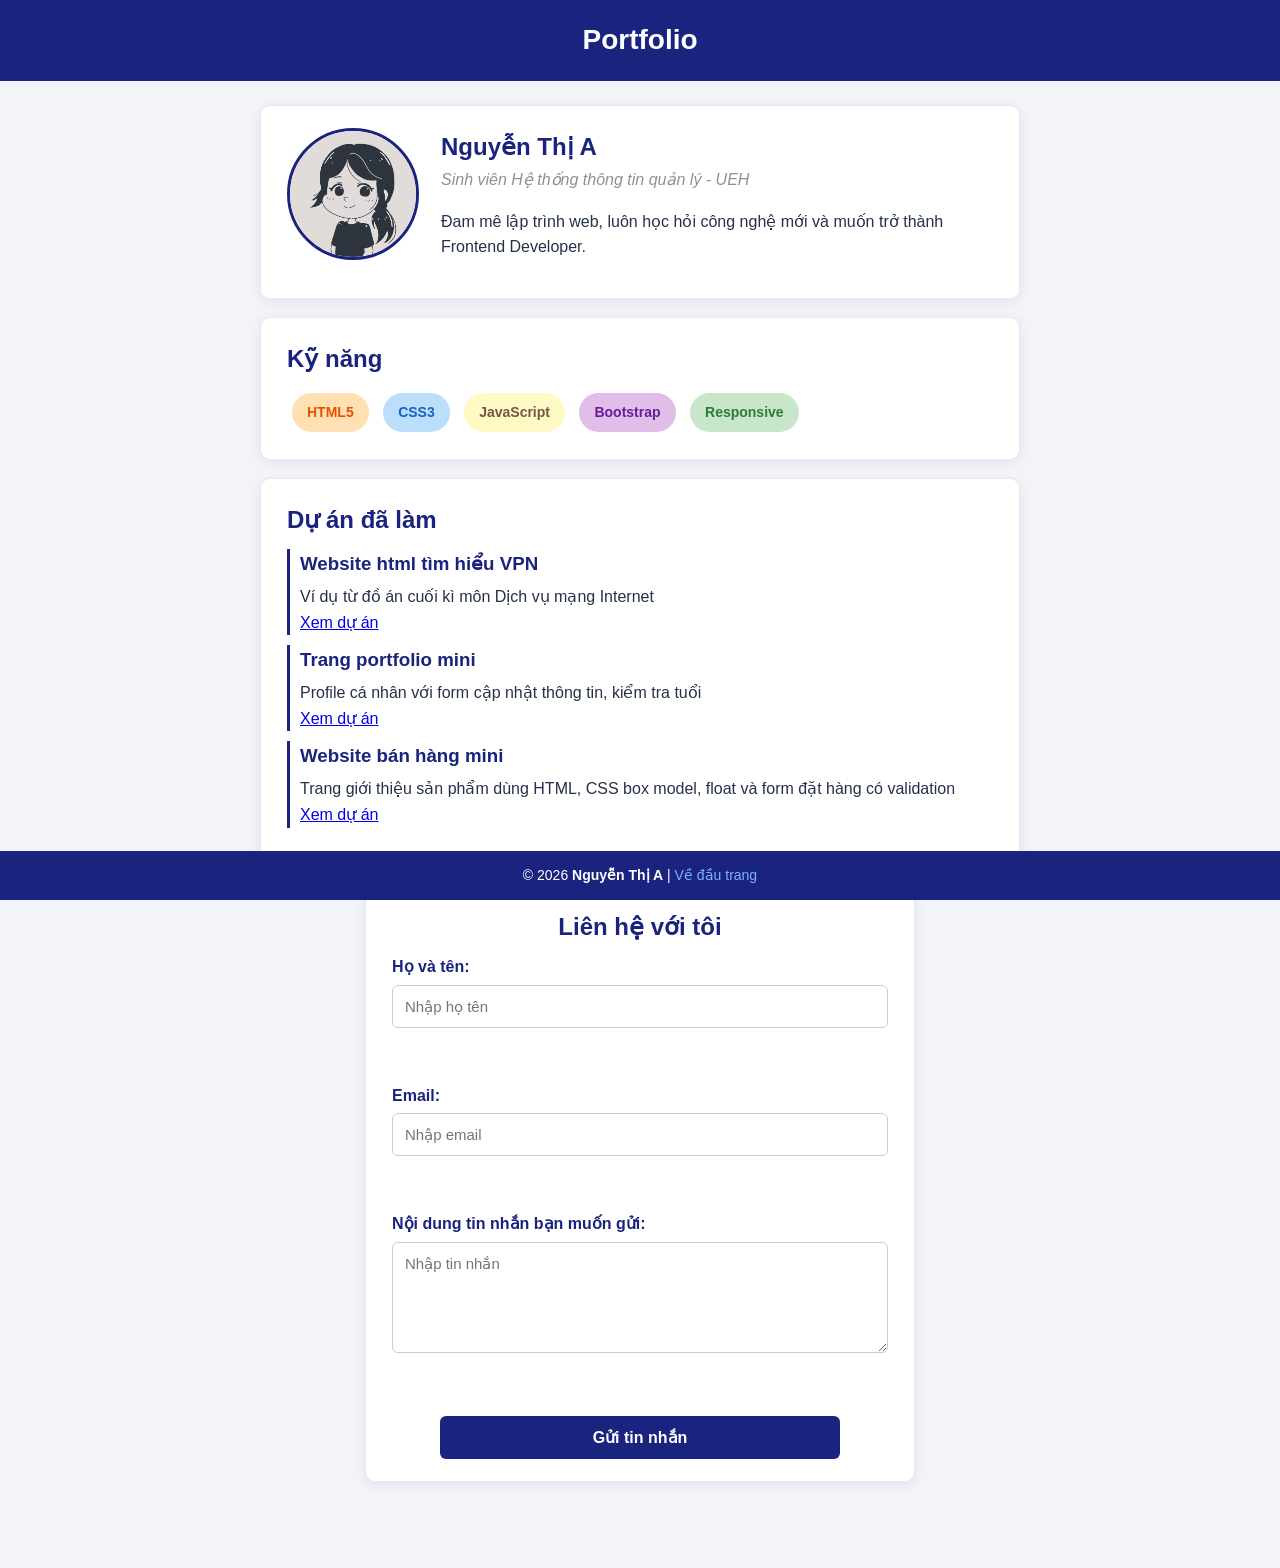
<file: index.html>
<!DOCTYPE html>
<html lang="vi">
	<head>
		<meta charset="UTF-8">
		<meta name="viewport" content="width=device-width, initial-scale=1.0">
		<title>Portfolio Mini</title>
		<link rel="stylesheet" href="style.css">
	</head>

	<body>
		<!-- Tiêu đề -->
		<header id="top">
			<h1>Portfolio</h1>
		</header>
		<!-- Nội dung chính -->
		<main>
			<!-- Thông tin cá nhân -->
			<div class="kttcn">
				<img src="images/avatar.jpg" alt="Ảnh đại diện của Nguyễn Thị A" class="avt">
				<h2>Nguyễn Thị A</h2>
				<i style="color:#909090">Sinh viên Hệ thống thông tin quản lý - UEH</i>
				<p>Đam mê lập trình web, luôn học hỏi công nghệ mới và muốn trở thành Frontend Developer.</p>
			</div>
			<!-- Kỹ năng -->
			<div class="kkn">
				<h2>Kỹ năng</h2>
				<span class="tkn html-tag">HTML5</span>
				<span class="tkn css-tag">CSS3</span>
				<span class="tkn js-tag">JavaScript</span>
				<span class="tkn bootstrap-tag">Bootstrap</span>
				<span class="tkn responsive-tag">Responsive</span>
			</div>
			<!-- Dự án -->
			<div class="kda">
				<h2>Dự án đã làm</h2>
				
				<div class="ctda">
					<h3>Website html tìm hiểu VPN</h3>
					<p>Ví dụ từ đồ án cuối kì môn Dịch vụ mạng Internet </p>
					<a href="https://group8-ptudtmdt.github.io/VPN/">Xem dự án</a>
				</div>
				
				<div class="ctda">
					<h3>Trang portfolio mini</h3>
					<p>Profile cá nhân với form cập nhật thông tin, kiểm tra tuổi </p>
					<a href="https://group8-ptudtmdt.github.io/portfolio_nhom8/">Xem dự án</a>
				</div>
				
				<div class="ctda">
					<h3>Website bán hàng mini </h3>
					<p>Trang giới thiệu sản phẩm dùng HTML, CSS box model, float và form đặt hàng có validation	</p>
					<a href="https://vungbenshop.infinityfree.me/">Xem dự án</a>
				</div>
			</div>

		<!-- PHẦN FORM LIÊN HỆ -->
			<div class="klh">
				<h2>Liên hệ với tôi</h2>
				<form id="contactForm">
					<label for="fullname">Họ và tên:</label><br>
					<input type="text" id="fullname" name="fullname" placeholder="Nhập họ tên">
					<span id="fullname-error" class="error-message"></span>
					<br><br>

					<label for="email">Email:</label><br>
					<input type="text" id="email" name="email" placeholder="Nhập email">
					<span id="email-error" class="error-message"></span>
					<br><br>
					
					<label for="message">Nội dung tin nhắn bạn muốn gửi:</label><br>
					<textarea id="message" name="message" rows="5" placeholder="Nhập tin nhắn"></textarea>
					<span id="message-error" class="error-message"></span>
					<br><br>		  

					<button type="submit" class="submit">Gửi tin nhắn</button>
				</form>  <!-- Phần Dự án và Form sẽ ghép vào đây -->
			</div>
		</main>
		<footer class="footer-fixed">
		  <p class="footer-text">
			&copy 2026 <b>Nguyễn Thị A</b> | 
			<a href="#top" class="vdt">Về đầu trang</a>
		  </p>
		</footer>
		<!-- JS -->
		<script>
			var contactForm = document.getElementById("contactForm");
			// Hien thi thong bao loi
			function showError(input, message) 
				{
					var error = document.getElementById(input.id + "-error");
					error.textContent = message;
					input.classList.add("invalid");
				}
			// Xoa thong bao loi
			function clearError(input) 
				{
					var error = document.getElementById(input.id + "-error");
					error.textContent = "";
					input.classList.remove("invalid");
				}
			
				
			// Kiem tra khi bam nut Gui
			contactForm.addEventListener("submit", function(event) 
				{
					var fullname = document.getElementById("fullname");
					var email = document.getElementById("email");
					var message = document.getElementById("message");
					var isValid = true;
					// Kiem tra ho ten
					if (fullname.value.trim() === "") 
						{
							showError(fullname, "Vui lòng nhập họ tên.");
							isValid = false;
						} 
					else 
						{
							clearError(fullname);
						}
					// Kiem tra email
					if (email.value.trim() === "") 
						{
							showError(email, "Vui lòng nhập Email.");
							isValid = false;
						} 
					else if (email.value.indexOf("@") === -1) 
						{
							showError(email, "Email phải có ký tự @.");
							isValid = false;
						} 
					else 
						{
							clearError(email);
						}
					// Kiem tra noi dung tin nhan
					if (message.value.trim() === "") 
						{
							showError(message, "Vui lòng nhập nội dung tin nhắn.");
							isValid = false;
						} 
					else 
						{
							clearError(message);
						}
					// Xu ly ket qua
					event.preventDefault();
					if (isValid === true) 
						{
							alert("Gửi thông tin thành công!");
							contactForm.reset();
						}
				});
		</script>
	</body>
</html>
</file>
<file: style.css>
/* width/height bao gom ca padding va border */
*,
*::before,
*::after 
	{
		box-sizing: border-box;
	}
/* Bo cuc chung cua trang */
html 
	{
		background-color: #f3f4f8;
		min-height: 100%;
    	margin: 0;
    	padding: 0;	
	}
body 
	{
		width: 100%;
		min-height: 100;
		margin: 0;
		padding: 0 0 50px; /* Chua khoang trong cho footer fixed */
		background-color: #f3f4f8;
		color: #26304a;
		font-family: Arial, Helvetica, sans-serif;
		font-size: 16px;
		line-height: 1.6;	
	}
/* Header*/
header 
	{
		width: 100%;
		padding: 18px 16px;
		background-color: #1a237e;
		color: #ffffff;
		text-align: center;
	}
header h1 
	{
		margin: 0;
		font-size: 28px;
		font-weight: 700;
	}
/* Khung noi dung */
main 
	{
		width: calc(100% - 32px);
		max-width: 760px;
		margin: 24px auto 36px;
	}
/* The hien cac phan duoi dang the */
.kttcn,
.kkn,
.kda
	{
		margin-bottom: 18px;
		padding: 22px 26px;
		border: 1px solid #e6e8f0;
		border-radius: 10px;
		background-color: #ffffff;
		box-shadow: 0 3px 12px rgba(26, 35, 126, 0.08);
	}
.klh 
	{
		width: calc(100% - 32px);
		max-width: 550px;
		margin: 24px auto 36px;
		margin-bottom: 18px;
		padding: 22px 26px;
		border: 1px solid #e6e8f0;
		border-radius: 10px;
		background-color: #ffffff;
		box-shadow: 0 3px 12px rgba(26, 35, 126, 0.08);
	}
.klh h2 
	{
		margin: 0 0 8px;
		color: #1a237e;
		font-size: 24px;
		text-align: center;
	}
/* Khoi thong tin ca nhan */
.kttcn::after 
	{
		content: "";
		display: block;
		clear: both; /* Khong de anh float de len khoi ke tiep */
	}
.kttcn .avt 
	{
		display: block;
		float: left;
		width: 132px;
		height: 132px;
		margin: 0 22px 8px 0;
		border: 3px solid #1a237e;
		border-radius: 50%;
		background-color: #e8eaf2;
		object-fit: cover;
	}
.kttcn h2
	{
		margin: 0 0 1px;
		color: #1a237e;
		font-size: 24px;
	}
/*Mau the ky nang, khoi du an, form va footer */
.kkn h2,
.kda h2 
	{
		margin: 0 0 10px;
		color: #1a237e;
		font-size: 24px;
	}
/* khoi du an */
.kda .ctda 
	{
		border-left: 3px solid #1a237e;
		padding-left: 10px;
		margin-bottom: 10px;
	}
.kda .ctda h3 
	{
		color: #1a237e;
		margin: 0 0 5px;
	}
.kda .ctda p 
	{
		margin: 0;
	}
/* THE KY NANG */
.tkn 
	{
		display: inline-block;
		padding: 8px 15px;
		margin: 5px;
		border-radius: 20px;
		font-size: 14px;
		font-weight: bold;
	}
/* Mau cho tung ky nang */
	.html-tag 
		{
			background-color: #ffe0b2;
			color: #e65100;
		}
	.css-tag 
		{
			background-color: #bbdefb;
			color: #1565c0;
		}
	.js-tag 
		{
			background-color: #fff9c4;
			color: #795548;
		}
	.bootstrap-tag 
		{
			background-color: #e1bee7;
			color: #6a1b9a;
		}
	.responsive-tag 
		{
			background-color: #c8e6c9;
			color: #2e7d32;
		}

/* FORM LIEN HE */
/* Nhan cua cac o nhap */
#contactForm label 
	{
		display: inline-block;
		margin-bottom: 5px;
		font-weight: bold;
		color: #1a237e;
	}
/* O nhap ho ten va email */
#contactForm input 
	{
		width: 100%;
		padding: 12px;
		border: 1px solid #cccccc;
		border-radius: 6px;
		font-size: 15px;
		font-family: Arial, sans-serif;
	}

/* O nhap noi dung tin nhan */
#contactForm textarea 
	{
		width: 100%;
		padding: 12px;
		border: 1px solid #cccccc;
		border-radius: 6px;
		font-size: 15px;
		font-family: Arial, sans-serif;
		resize: vertical;
	}
#contactForm input:focus,
#contactForm textarea:focus 
	{
		outline: none;
		border-color: #1a237e;
	}
/* form lỗi */
#contactForm .error-message 
	{
		display: block;
		color: red;
		font-size: 14px;
		margin-top: 4px;
	}
#contactForm input.invalid,
#contactForm textarea.invalid 
	{
		border: 2px solid red;
	}
/* Nut gui */
.submit {
    background-color: #1a237e;
    color: white;
    padding: 12px 24px;       /* Giảm padding ngang lại cho vừa vặn, không bị tràn */
    border: none;
    border-radius: 6px;
    font-size: 16px;
    font-weight: bold;
    cursor: pointer;
    display: block;
    margin: 0 auto;           /* Canh giữa nút trong khung chứa */
    width: 100%;              /* Trải dài theo khung chứa trên điện thoại */
    max-width: 400px;         /* Không bị quá bè trên màn hình lớn (PC/Tablet) */
    box-sizing: border-box;   /* Đảm bảo padding không làm cộng dồn kích thước gây vỡ giao diện */
}
.submit:hover 
	{
		background-color: #3949ab;
		color: #ffffff;
	}

/* FOOTER */
.footer-fixed 
	{
	  position: fixed;           
	  bottom: 0;                 
	  left: 0;                
	  width: 100%;             
	  background-color: #1a237e;
	  color: #ffffff;            
	  text-align: center;        
	  padding: 14px;        
	  font-family: Arial, sans-serif;
	  font-size: 14px;
	}
.footer-text 
	{
	  margin: 0;
	  line-height: 1.5;
	}
/* Đường dẫn về đầu trang */
.vdt 
	{
	  color: #82b1ff;            
	  text-decoration: none;    
	}
.vdt:hover 
	{
	  text-decoration: underline; 
	  color: #ffffff;
	}
</file>
